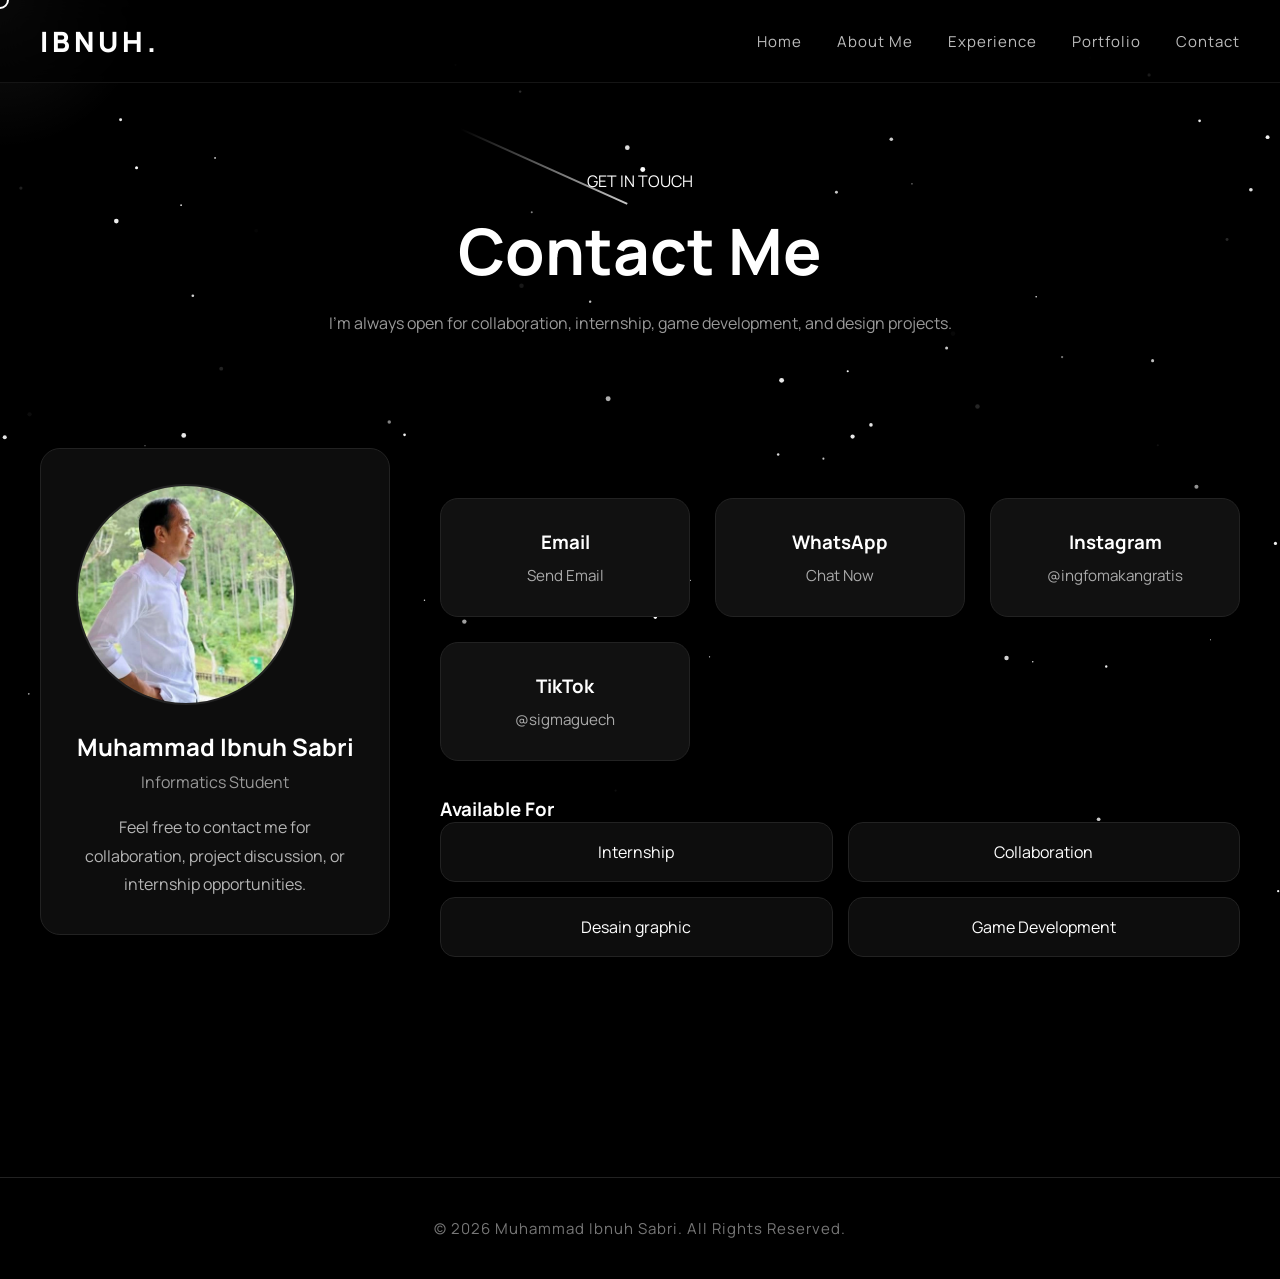
<file: contact.html>
<!DOCTYPE html>
<html lang="en">

<head>

    <meta charset="UTF-8">
    <meta name="viewport" content="width=device-width, initial-scale=1.0">

    <title>Contact | Muhammad Ibnuh Sabri</title>

    <!-- Google Font -->
    <link rel="preconnect" href="https://fonts.googleapis.com">
    <link rel="preconnect" href="https://fonts.gstatic.com" crossorigin>

    <link href="https://fonts.googleapis.com/css2?family=Manrope:wght@300;400;500;600;700;800&display=swap"
        rel="stylesheet">

    <!-- CSS -->
    <link rel="stylesheet" href="css/style.css">
    <link rel="stylesheet" href="css/responsive.css">
    <link rel="stylesheet" href="css/effects.css">
    <link rel="stylesheet" href="css/footer.css">
    <link rel="stylesheet" href="css/contact.css">
    <link rel="stylesheet" href="css/navbar.css">


</head>

<body>

    <div id="scroll-progress"></div>

    <!-- Particles -->
    <canvas id="particles"></canvas>

    <!-- Cursor -->
    <div id="cursor"></div>
    <div id="cursor-glow"></div>

    <!-- ================= NAVBAR ================= -->
    <!--<header>
        <nav class="navbar">

            <a href="index.html" class="logo">
                Ibnuh<span>.</span>
            </a>

            <ul class="nav-links">

                <li><a href="index.html#home">Home</a></li>

                <li><a href="index.html#about">About Me</a></li>

                <li><a href="index.html#experience">Experience</a></li>

                <li><a href="index.html#portfolio">Portfolio</a></li>

                <li><a href="contact.html" class="active">Contact</a></li>

            </ul>

            <div class="menu-btn">

                <i class="fa-solid fa-bars"></i>

            </div>

        </nav>
    </header>

    -->

    <!-- ================= HEADER ================= -->

    <header>

        <nav class="navbar">

            <div class="logo">

                IBNUH.

            </div>

            <ul class="nav-links">

                <li><a href="index.html#home">Home</a></li>

                <li><a href="index.html#about">About Me</a></li>

                <li><a href="index.html#experience">Experience</a></li>

                <li><a href="index.html#portfolio">Portfolio</a></li>

                <li><a href="contact.html" class="active">Contact</a></li>

            </ul>

            <div class="menu-btn">

                <i class="fa-solid fa-bars"></i>

            </div>

        </nav>

    </header>


    <!-- ================= HERO ================= -->

    <section class="contact-hero">

        <div class="container">

            <p class="small-title">
                GET IN TOUCH
            </p>

            <h1>Contact Me</h1>

            <p class="contact-desc">

                I'm always open for collaboration, internship,
                game development,
                and design projects.

            </p>

        </div>

    </section>

    <!-- ================= CONTACT ================= -->

    <section class="contact-content">

        <div class="container">

            <div class="contact-wrapper">

                <!-- LEFT -->

                <div class="contact-left">

                    <img src="assets/images/profile.webp" alt="Muhammad Ibnuh Sabri">

                    <h2>Muhammad Ibnuh Sabri</h2>

                    <span>Informatics Student</span>

                    <p>

                        Feel free to contact me for collaboration,
                        project discussion, or internship opportunities.

                    </p>

                </div>

                <!-- RIGHT -->

                <div class="contact-right">

                    <div class="contact-grid">

                        <a href="mailto:muhibnuhsabri@gmail.com" class="contact-card">

                            <i class="fa-solid fa-envelope"></i>

                            <h3>Email</h3>

                            <p>Send Email</p>

                        </a>

                        <a href="https://wa.me/62812xxxxxxxx" target="_blank" class="contact-card">

                            <i class="fa-brands fa-whatsapp"></i>

                            <h3>WhatsApp</h3>

                            <p>Chat Now</p>

                        </a>

                        <a href="https://instagram.com/ingfomakangratis" target="_blank" class="contact-card">

                            <i class="fa-brands fa-instagram"></i>

                            <h3>Instagram</h3>

                            <p>@ingfomakangratis</p>

                        </a>

                        <a href="https://www.tiktok.com/@sigmaguech" target="_blank" class="contact-card">

                            <i class="fa-brands fa-tiktok"></i>

                            <h3>TikTok</h3>

                            <p>@sigmaguech</p>

                        </a>

                    </div>

                    <!-- Available -->

                    <div class="availability">

                        <h3>Available For</h3>

                        <div class="availability-grid">

                            <div>Internship</div>
                            <div>Collaboration</div>
                            <div>Desain graphic</div>
                            <div>Game Development</div>

                        </div>

                    </div>

                </div>

            </div>

        </div>

    </section>

    <!-- ================= FOOTER ================= -->
    <footer>

        <p>

            © 2026 Muhammad Ibnuh Sabri.

            All Rights Reserved.

        </p>

    </footer>

    <!-- ================= JS ================= -->

    <script src="js/main.js"></script>
    <script src="js/navbar.js"></script>
    <script src="js/effects.js"></script>
    <script src="js/particles.js"></script>
    <script src="js/progress.js"></script>

</body>

</html>
</file>
<file: css/style.css>
/* ======================================================
   GOOGLE FONT
====================================================== */
@import url('https://fonts.googleapis.com/css2?family=Manrope:wght@300;400;500;600;700;800&display=swap');

/* ======================================================
   RESET
====================================================== */

* {
    margin: 0;
    padding: 0;
    box-sizing: border-box;
}

html {
    scroll-behavior: smooth;
}

body {

    font-family: 'Manrope', sans-serif;

    background: #000;

    color: #fff;

    overflow-x: hidden;

}

a {

    text-decoration: none;

    color: inherit;

}

img {

    max-width: 100%;

    display: block;

}

section {

    width: 100%;

    max-width: 1200px;

    margin: auto;

    padding: 40px 40px;

}

ul {

    list-style: none;

}

/* ======================================================
   SCROLLBAR
====================================================== */

::-webkit-scrollbar {

    width: 8px;

}

::-webkit-scrollbar-track {

    background: #000;

}

::-webkit-scrollbar-thumb {

    background: #555;

    border-radius: 50px;

}

::-webkit-scrollbar-thumb:hover {

    background: #fff;

}




/* ======================================================
   SECTION TITLE
====================================================== */

.section-title {

    margin-bottom: 60px;

}

.section-title h2 {

    font-size: 50px;

    margin-bottom: 10px;

}

.section-title p {

    color: #888;

}

/* ======================================================
   MOBILE MENU
====================================================== */

@media(max-width:992px) {

    .nav-links {

        position: absolute;

        top: 80px;

        left: 0;

        width: 100%;

        background: black;

        flex-direction: column;

        text-align: center;

        padding: 30px 0;

        gap: 25px;

        display: none;

        border-top: 1px solid #222;

    }

    .nav-links.active {

        display: flex;

    }

}

.nav-links a.active {
    color: #fff;
}

/* ================= PARTICLES ================= */

#particles {

    position: fixed;

    top: 0;

    left: 0;

    width: 100%;

    height: 100%;

    z-index: -1;

    pointer-events: none;

}

main,
.navbar,
.hero,
section,
footer {

    position: relative;

    z-index: 1;

}

html,
body {

    overflow-x: hidden;

    width: 100%;

}

/* ======================================================
   CONTACT PAGE
====================================================== */

.contact-hero {

    padding: 170px 0 70px;

    text-align: center;

}

.contact-hero h1 {

    font-size: 64px;

    margin: 15px 0;

}

.contact-desc {

    max-width: 700px;

    margin: auto;

    color: #999;

    line-height: 1.8;

}

.contact-content {

    padding: 40px 0 100px;

}

.contact-wrapper {

    display: grid;

    grid-template-columns: 350px 1fr;

    gap: 50px;

    align-items: start;

}

.contact-left {

    text-align: center;

    background: #0d0d0d;

    border: 1px solid #222;

    border-radius: 20px;

    padding: 35px;

}

.contact-left img {

    width: 220px;

    border-radius: 50%;

    border: 2px solid #222;

    margin-bottom: 25px;

}

.contact-left h2 {

    margin-bottom: 8px;

}

.contact-left span {

    color: #999;

}

.contact-left p {

    margin-top: 20px;

    color: #b5b5b5;

    line-height: 1.8;

}

.contact-grid {

    display: grid;

    grid-template-columns: repeat(2, 1fr);

    gap: 20px;

}

.contact-card {

    background: #0d0d0d;

    border: 1px solid #222;

    border-radius: 18px;

    padding: 35px;

    text-align: center;

    transition: .3s;

}

.contact-card:hover {

    transform: translateY(-6px);

    border-color: white;

}

.contact-card i {

    font-size: 35px;

    margin-bottom: 15px;

}

.availability {

    margin-top: 35px;

}

.availability-grid {

    display: grid;

    grid-template-columns: repeat(2, 1fr);

    gap: 15px;

}

.availability-grid div {

    background: #0d0d0d;

    border: 1px solid #222;

    border-radius: 15px;

    padding: 18px;

    text-align: center;

}

/* ======================================================
   SCROLL PROGRESS
====================================================== */

#scroll-progress {

    position: fixed;

    top: 0;

    left: 0;

    width: 0;

    height: 4px;

    background: white;

    z-index: 99999;

    transition: width .1s linear;

}

/* ==========================================
   HERO STATS ANIMATION
========================================== */

.hero-stats .stat {

    opacity: 0;

    transform: translateY(30px);

    transition: .6s ease;

}

.hero-stats .stat.active {

    opacity: 1;

    transform: translateY(0);

}

/* ======================================================
   TEXT SELECTION
====================================================== */

::selection {
    background: #ffffff;
    color: #000000;
}

::-moz-selection {
    background: #ffffff;
    color: #000000;
}

/* ======================================================
   FEATURED PROJECT
====================================================== */

.featured-project{

    display:flex;

    align-items:center;

    justify-content:space-between;

    gap:60px;

    background:#0d0d0d;

    border:1px solid #222;

    border-radius:25px;

    padding:50px;

    transition:.4s;

}

.featured-project:hover{

    transform:translateY(-8px);

    border-color:white;

}

.project-content{

    flex:1;

}

.project-category{

    display:inline-block;

    padding:8px 18px;

    border:1px solid #444;

    border-radius:50px;

    color:#bdbdbd;

    font-size:13px;

    margin-bottom:20px;

}

.project-content h3{

    font-size:42px;

    margin-bottom:20px;

}

.project-content p{

    color:#999;

    line-height:1.9;

    margin-bottom:35px;

}

.project-image{

    flex:1;

    display:flex;

    justify-content:center;

}

.project-image img{

    width:100%;

    max-width:480px;

    border-radius:20px;

    border:1px solid #222;

    transition:.4s;

}

.featured-project:hover .project-image img{

    transform:scale(1.03);

}

/* ======================================================
   TIMELINE
====================================================== */

.timeline{

    position: relative;

    width: 100%;

    max-width: 900px;

    margin: 70px auto;

    padding-left: 80px;

}

/* Garis utama */

.timeline-line{

    position: absolute;

    left: 25px;

    top: 0;

    width: 3px;

    height: 100%;

    background: #222;

    border-radius: 50px;

    overflow: hidden;

}

/* Nanti dipakai animasi */

.timeline-progress{

    position:absolute;

    left:0;

    top:0;

    width:100%;

    height:0;

    background:white;

    border-radius:50px;

    box-shadow:
        0 0 12px rgba(255,255,255,.5),
        0 0 25px rgba(255,255,255,.2);

}

/* Item */

.timeline-item{

    position: relative;

    display: flex;

    align-items: flex-start;

    margin-bottom: 80px;

}

/* Bulatan */

.timeline-dot{

    position: absolute;

    left: -67px;

    width: 36px;

    height: 36px;

    border-radius: 50%;

    background: #111;

    border: 3px solid white;

    display: flex;

    justify-content: center;

    align-items: center;

    color: white;

    font-size: 14px;

    z-index: 2;

}

/* Card */

.timeline-content{

    width: 100%;

    background: #0d0d0d;

    border: 1px solid #222;

    border-radius: 18px;

    padding: 28px;

    transition: .3s;

}

.timeline-content:hover{

    transform: translateY(-6px);

    border-color: white;

}

/* Tahun */

.timeline-year{

    display: inline-block;

    margin-bottom: 12px;

    color: #999;

    font-size: 14px;

    letter-spacing: 2px;

    text-transform: uppercase;

}

/* Judul */

.timeline-content h3{

    margin-bottom: 15px;

    font-size: 24px;

}

/* Deskripsi */

.timeline-content p{

    color: #aaa;

    line-height: 1.8;

}

/* ======================================================
   TIMELINE GLOW
====================================================== */

.timeline-dot{

    transition: .35s;

    box-shadow:
        0 0 0px rgba(255,255,255,.3);

}

.timeline-dot i{

    transition:.35s;

}

/* Glow */

.timeline-item:hover .timeline-dot{

    background:white;

    color:black;

    box-shadow:
        0 0 12px rgba(255,255,255,.6),
        0 0 25px rgba(255,255,255,.35);

    transform:scale(1.12);

}

.timeline-item:hover .timeline-dot i{

    transform:scale(1.15);

}

/* Card */

.timeline-content{

    transition:
        transform .35s,
        border-color .35s,
        box-shadow .35s;

}

.timeline-item:hover .timeline-content{

    transform:translateY(-6px);

    border-color:white;

    box-shadow:
        0 10px 35px rgba(255,255,255,.08);

}

/* Judul */

.timeline-content h3{

    transition:.35s;

}

.timeline-item:hover h3{

    color:white;

}

/* Tahun */

.timeline-year{

    transition:.35s;

}

.timeline-item:hover .timeline-year{

    color:white;

    letter-spacing:3px;

}

/* ======================================================
   TIMELINE PULSE
====================================================== */

@keyframes pulseTimeline{

    0%{

        box-shadow:
        0 0 0 rgba(255,255,255,.2);

    }

    50%{

        box-shadow:
        0 0 18px rgba(255,255,255,.45);

    }

    100%{

        box-shadow:
        0 0 0 rgba(255,255,255,.2);

    }

}

.timeline-dot{

    animation:pulseTimeline 2.5s infinite;

}

/* ======================================================
   TIMELINE REVEAL
====================================================== */

.timeline-item{

    opacity:0;

    transform:translateY(60px);

    transition:
        opacity .6s ease,
        transform .6s ease;

}

.timeline-item.active{

    opacity:1;

    transform:translateY(0);

}

/* Card */

.timeline-item.active .timeline-content{

    border-color:white;

    box-shadow:
        0 8px 30px rgba(255,255,255,.08);

}

/* Dot */

.timeline-item.active .timeline-dot{

    background:white;

    color:black;

    transform:scale(1.15);

    box-shadow:
        0 0 12px rgba(255,255,255,.8),
        0 0 30px rgba(255,255,255,.4);

}

/* ======================================================
   TIMELINE HEAD
====================================================== */

.timeline-head{

    position:absolute;

    bottom:-9px;

    left:50%;

    transform:translateX(-50%);

    width:18px;

    height:18px;

    border-radius:50%;

    background:white;

    box-shadow:
        0 0 12px rgba(255,255,255,.9),
        0 0 25px rgba(255,255,255,.6),
        0 0 40px rgba(255,255,255,.25);

    animation:timelineGlow 2s infinite;

}

@keyframes timelineGlow{

    0%{

        transform:translateX(-50%) scale(.9);

    }

    50%{

        transform:translateX(-50%) scale(1.15);

    }

    100%{

        transform:translateX(-50%) scale(.9);

    }

}
</file>
<file: css/responsive.css>
/* ======================================================
   TABLET
====================================================== */

@media (max-width: 992px) {

    section {

        padding: 100px 30px;

    }

    .hero {

        gap: 40px;

    }

    .hero-left h1 {

        font-size: 56px;

    }

    .hero-image {

        width: 300px;

        height: 300px;

    }

    .hero-stats {

        gap: 30px;

    }

}

/* ======================================================
   MOBILE
====================================================== */

@media (max-width:768px) {

    .hero {

        flex-direction: column-reverse;

        text-align: center;

        gap: 50px;

    }

    .hero-left {

        display: flex;

        flex-direction: column;

        align-items: center;

    }

    .hero-left h1 {

        font-size: 42px;

    }

    .hero-desc {

        max-width: 100%;

    }

    .hero-buttons {

        justify-content: center;

    }

    .hero-image {

        width: 250px;

        height: 250px;

    }

    .hero-stats {

        justify-content: center;

        gap: 25px;

    }

}

/* ======================================================
   SMALL MOBILE
====================================================== */

@media (max-width:480px) {

    section {

        padding: 90px 20px;

    }

    .hero-left h1 {

        font-size: 34px;

    }

    #typing {

        font-size: 22px;

    }

    .hero-image {

        width: 210px;

        height: 210px;

    }

    .btn,

    .btn-outline {

        width: 100%;

        text-align: center;

    }

    .hero-buttons {

        width: 100%;

    }

}

/* ================= ABOUT ================= */

@media (max-width:992px) {

    .about-content {

        grid-template-columns: 280px 1fr;

        gap: 40px;

    }

}

/* ================= ABOUT ================= */

@media (max-width:768px) {

    .about-content {

        grid-template-columns: 1fr;

        gap: 40px;

        text-align: center;

    }

    .about-image {

        justify-content: center;

    }

    .about-image img {

        max-width: 260px;

    }

    .about-info {

        grid-template-columns: 1fr;

    }

}

@media (max-width:480px) {

    .about-image img {

        max-width: 220px;

    }

    .about-text p {

        font-size: 15px;

        line-height: 1.8;

    }

}

/* ABOUT */

@media(max-width:768px) {

    .education-grid {

        grid-template-columns: 1fr;

    }

    .about-social {

        justify-content: center;

    }

}

@media(max-width:900px) {

    .contact-wrapper {

        grid-template-columns: 1fr;

    }

    .contact-grid {

        grid-template-columns: 1fr;

    }

    .availability-grid {

        grid-template-columns: 1fr;

    }

}

@media(max-width:992px){

    .featured-project{

        flex-direction:column;

        text-align:center;

    }

    .project-content{

        order:2;

    }

    .project-image{

        order:1;

    }

    .project-content h3{

        font-size:34px;

    }

}

@media(max-width:768px){

    .timeline{

        padding-left:60px;

    }

    .timeline-dot{

        left:-52px;

        width:30px;

        height:30px;

        font-size:12px;

    }

}
</file>
<file: css/effects.css>
/* ================= CUSTOM CURSOR ================= */

body {

    cursor: none;

}

#cursor {

    position: fixed;

    width: 18px;

    height: 18px;

    border: 2px solid white;

    border-radius: 50%;

    pointer-events: none;

    transform: translate(-50%, -50%);

    transition:
        width .25s ease,
        height .25s ease,
        border-color .25s ease,
        background .25s ease;

    z-index: 99999;

}

/* Hover */

#cursor.hover {

    width: 35px;

    height: 35px;

    background: rgba(255, 255, 255, .15);

}

/* ================= MOUSE GLOW ================= */

#cursor-glow {

    position: fixed;

    width: 300px;

    height: 300px;

    border-radius: 50%;

    background: radial-gradient(circle,
            rgba(255, 255, 255, .10) 0%,
            rgba(255, 255, 255, .04) 35%,
            rgba(255, 255, 255, 0) 70%);

    pointer-events: none;

    transform: translate(-50%, -50%);

    z-index: -1;

    transition: transform .08s linear;

}

/* ======================================================
   TYPING CURSOR
====================================================== */

.typing-cursor {

    display: inline-block;

    margin-left: 2px;

    animation: blink .8s infinite;

    font-weight: 700;

}

@keyframes blink {

    0%, 50% {

        opacity: 1;

    }

    51%, 100% {

        opacity: 0;

    }

}
</file>
<file: css/footer.css>
/* ======================================================
   FOOTER
====================================================== */

footer {

    margin-top: 120px;

    padding: 40px 20px;

    border-top: 1px solid #222;

    text-align: center;

    color: #777;

    font-size: 15px;

}

footer p {

    letter-spacing: 1px;

}
</file>
<file: css/contact.css>
/* ======================================================
   CONTACT
====================================================== */

.contact-icons {

    display: flex;

    justify-content: center;

    flex-wrap: wrap;

    gap: 25px;

    margin-top: 50px;

}

.contact-icons a {

    width: 75px;

    height: 75px;

    border-radius: 50%;

    border: 1px solid #333;

    display: flex;

    justify-content: center;

    align-items: center;

    font-size: 28px;

    color: white;

    transition: .35s;

    background: #0d0d0d;

}

.contact-icons a:hover {

    background: white;

    color: black;

    transform: translateY(-10px);

    box-shadow: 0 0 25px rgba(255, 255, 255, .15);

}

/* ======================================================
   BACK TO TOP
====================================================== */

#topBtn {

    position: fixed;

    bottom: 30px;

    right: 30px;

    width: 55px;

    height: 55px;

    border-radius: 50%;

    border: none;

    background: white;

    color: black;

    font-size: 20px;

    cursor: pointer;

    display: none;

    z-index: 999;

    transition: .3s;

}

#topBtn:hover {

    transform: translateY(-5px);

}

/* ================= CONTACT ================= */

.contact-grid {

    display: grid;

    grid-template-columns: repeat(auto-fit, minmax(250px, 1fr));

    gap: 25px;

    margin-top: 50px;

}

.contact-card {

    background: #111;

    border: 1px solid #222;

    border-radius: 18px;

    padding: 30px;

    text-align: center;

    text-decoration: none;

    color: white;

    transition: .35s;

}

.contact-card:hover {

    transform: translateY(-10px);

    border-color: white;

    box-shadow: 0 0 25px rgba(255, 255, 255, .12);

}

.contact-card i {

    font-size: 2.2rem;

    margin-bottom: 20px;

    transition: .35s;

}

.contact-card:hover i {

    transform: scale(1.2);

}

.contact-card h3 {

    margin-bottom: 10px;

}

.contact-card p {

    color: #aaa;

    font-size: .95rem;

}
</file>
<file: css/navbar.css>
/* ======================================================
   NAVBAR
====================================================== */

header {

    position: fixed;

    top: 0;

    left: 0;

    width: 100%;

    z-index: 999;

}

.navbar {

    width: 100%;

    max-width: 1300px;

    margin: auto;

    padding: 22px 40px;

    display: flex;

    justify-content: space-between;

    align-items: center;

    position: relative;

    z-index: 1002;

    backdrop-filter: blur(15px);

    background: rgba(0, 0, 0, .65);

    border-bottom: 1px solid #151515;

}

.logo {

    font-size: 28px;

    font-weight: 800;

    letter-spacing: 4px;

}

.nav-links {

    display: flex;

    gap: 35px;

}

.nav-links a {

    color: #bcbcbc;

    transition: .3s;

    font-size: 15px;

    letter-spacing: 1px;

}

.nav-links a:hover {

    color: white;

}

.menu-btn {

    display: none;

    font-size: 28px;

    cursor: pointer;

}

/* ======================================================
   RESPONSIVE NAVBAR
====================================================== */

@media (max-width:768px){

    .menu-btn{
        display:block;
        z-index:1002;
    }

    .nav-links{

        display:none;

        position:absolute;

        top:100%;

        left:0;

        width:100%;

        background:#111;

        flex-direction:column;

        align-items:center;

        padding:30px 0;

        gap:25px;

    }

    .nav-links.active{

        display:flex;

    }

}
</file>
